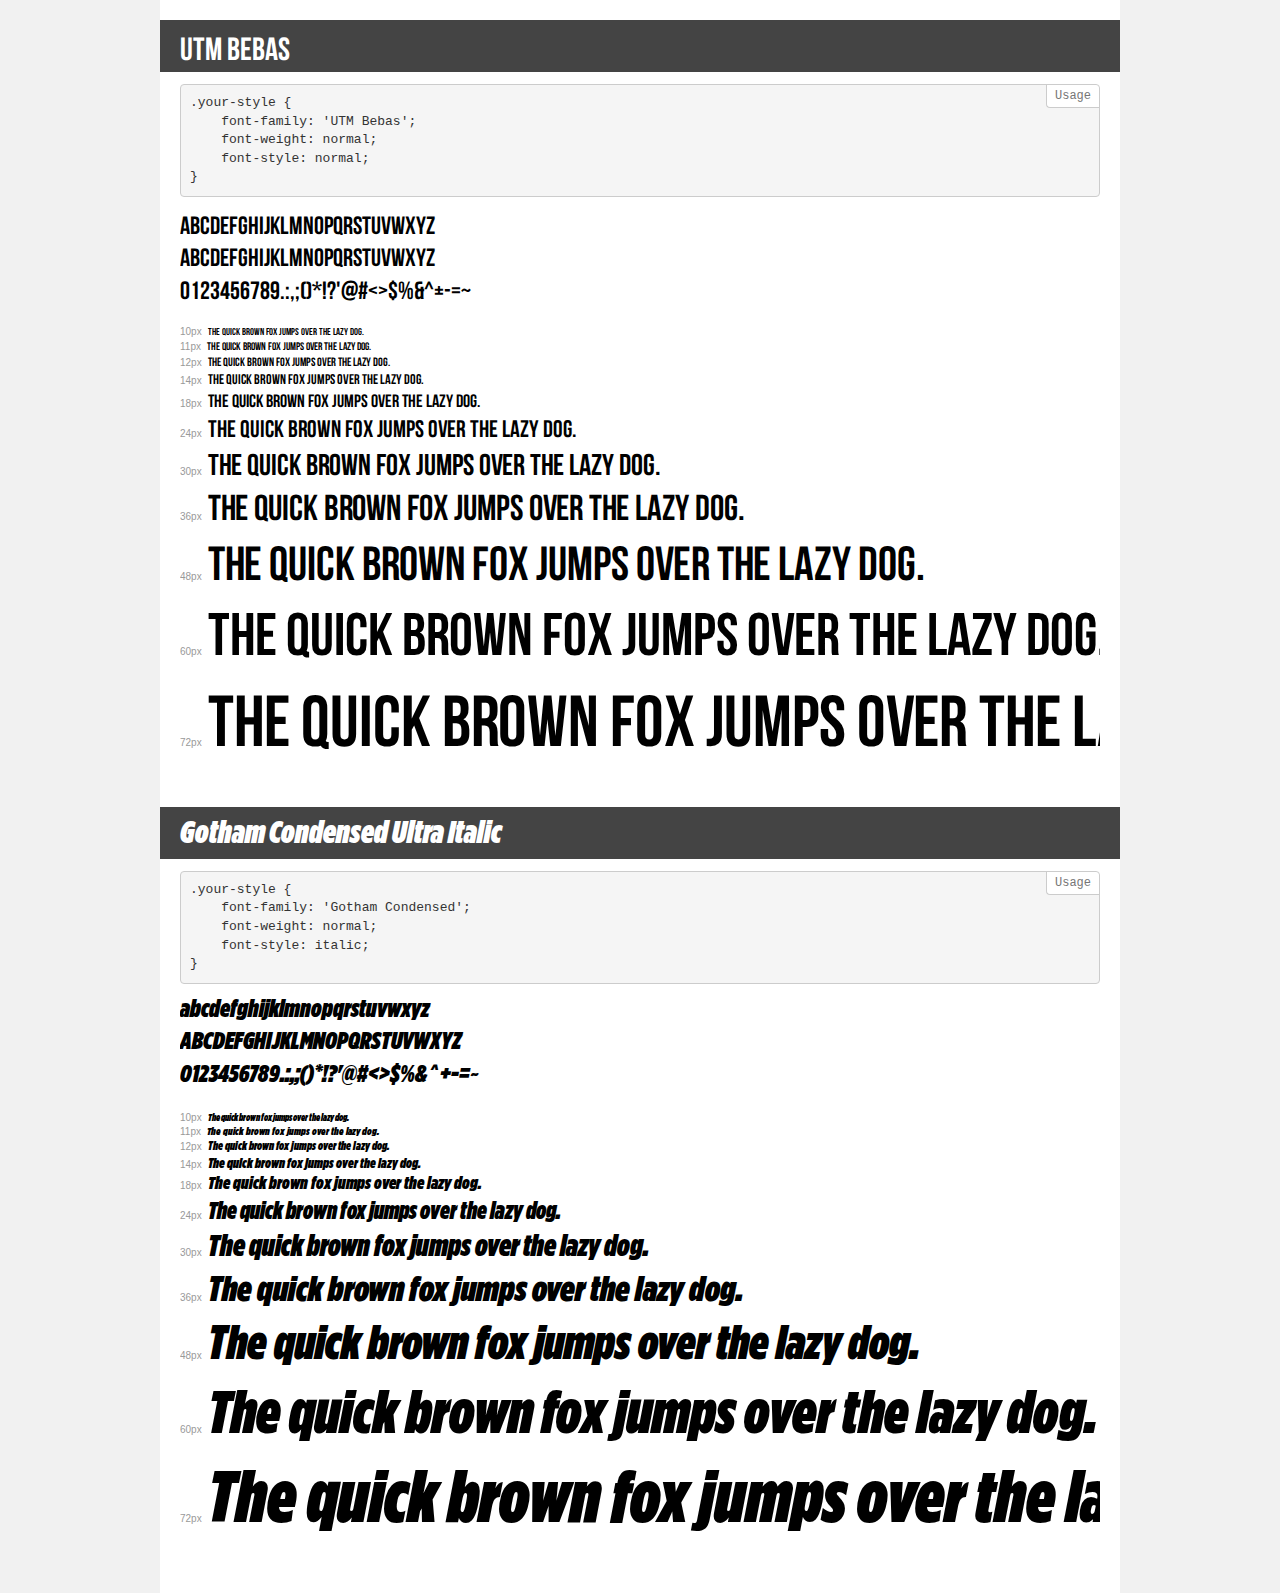
<file: app/fonts/demo.html>
<!DOCTYPE html>
<html>
<head>
    <meta charset="utf-8">
    <meta http-equiv="X-UA-Compatible" content="IE=edge">
    <meta name="viewport" content="width=device-width, initial-scale=1">
    <meta name="robots" content="noindex, noarchive">
    <meta name="format-detection" content="telephone=no">
    <title>Transfonter demo</title>
    <link href="stylesheet.css" rel="stylesheet">
    <style>
        /*
        http://meyerweb.com/eric/tools/css/reset/
        v2.0 | 20110126
        License: none (public domain)
        */
        html, body, div, span, applet, object, iframe,
        h1, h2, h3, h4, h5, h6, p, blockquote, pre,
        a, abbr, acronym, address, big, cite, code,
        del, dfn, em, img, ins, kbd, q, s, samp,
        small, strike, strong, sub, sup, tt, var,
        b, u, i, center,
        dl, dt, dd, ol, ul, li,
        fieldset, form, label, legend,
        table, caption, tbody, tfoot, thead, tr, th, td,
        article, aside, canvas, details, embed,
        figure, figcaption, footer, header, hgroup,
        menu, nav, output, ruby, section, summary,
        time, mark, audio, video {
            margin: 0;
            padding: 0;
            border: 0;
            font-size: 100%;
            font: inherit;
            vertical-align: baseline;
        }
        /* HTML5 display-role reset for older browsers */
        article, aside, details, figcaption, figure,
        footer, header, hgroup, menu, nav, section {
            display: block;
        }
        body {
            line-height: 1;
        }
        ol, ul {
            list-style: none;
        }
        blockquote, q {
            quotes: none;
        }
        blockquote:before, blockquote:after,
        q:before, q:after {
            content: '';
            content: none;
        }
        table {
            border-collapse: collapse;
            border-spacing: 0;
        }
        /* common styles */
        body {
            background: #f1f1f1;
            color: #000;
        }
        .page {
            background: #fff;
            width: 920px;
            margin: 0 auto;
            padding: 20px 20px 0 20px;
            overflow: hidden;
        }
        .font-container {
            overflow-x: auto;
            overflow-y: hidden;
            margin-bottom: 40px;
            line-height: 1.3;
            white-space: nowrap;
            padding-bottom: 5px;
        }
        h1 {
            position: relative;
            background: #444;
            font-size: 32px;
            color: #fff;
            padding: 10px 20px;
            margin: 0 -20px 12px -20px;
        }
        .letters {
            font-size: 25px;
            margin-bottom: 20px;
        }
        .s10:before {
            content: '10px';
        }
        .s11:before {
            content: '11px';
        }
        .s12:before {
            content: '12px';
        }
        .s14:before {
            content: '14px';
        }
        .s18:before {
            content: '18px';
        }
        .s24:before {
            content: '24px';
        }
        .s30:before {
            content: '30px';
        }
        .s36:before {
            content: '36px';
        }
        .s48:before {
            content: '48px';
        }
        .s60:before {
            content: '60px';
        }
        .s72:before {
            content: '72px';
        }
        .s10:before, .s11:before, .s12:before, .s14:before,
        .s18:before, .s24:before, .s30:before, .s36:before,
        .s48:before, .s60:before, .s72:before {
            font-family: Arial, sans-serif;
            font-size: 10px;
            font-weight: normal;
            font-style: normal;
            color: #999;
            padding-right: 6px;
        }
        pre {
            display: block;
            position: relative;
            padding: 9px;
            margin: 0 0 10px;
            font-family: Monaco, Menlo, Consolas, "Courier New", monospace !important;
            font-size: 13px;
            line-height: 1.428571429;
            color: #333;
            font-weight: normal !important;
            font-style: normal !important;
            background-color: #f5f5f5;
            border: 1px solid #ccc;
            overflow-x: auto;
            border-radius: 4px;
        }
        pre:after {
            display: block;
            position: absolute;
            right: 0;
            top: 0;
            content: 'Usage';
            line-height: 1;
            padding: 5px 8px;
            font-size: 12px;
            color: #767676;
            background-color: #fff;
            border: 1px solid #ccc;
            border-right: none;
            border-top: none;
            border-radius: 0 4px 0 4px;
            z-index: 10;
        }
        /* responsive */
        @media (max-width: 959px) {
            .page {
                width: auto;
                margin: 0;
            }
        }
    </style>
</head>
<body>
<div class="page">
    <div class="demo" style="font-family: 'UTM Bebas'; font-weight: normal; font-style: normal;">
        <h1>UTM Bebas</h1>
        <pre>.your-style {
    font-family: 'UTM Bebas';
    font-weight: normal;
    font-style: normal;
}</pre>
        <div class="font-container">
            <p class="letters">
                abcdefghijklmnopqrstuvwxyz<br>
ABCDEFGHIJKLMNOPQRSTUVWXYZ<br>
                0123456789.:,;()*!?'@#<>$%&^+-=~
            </p>
            <p class="s10" style="font-size: 10px;">The quick brown fox jumps over the lazy dog.</p>
            <p class="s11" style="font-size: 11px;">The quick brown fox jumps over the lazy dog.</p>
            <p class="s12" style="font-size: 12px;">The quick brown fox jumps over the lazy dog.</p>
            <p class="s14" style="font-size: 14px;">The quick brown fox jumps over the lazy dog.</p>
            <p class="s18" style="font-size: 18px;">The quick brown fox jumps over the lazy dog.</p>
            <p class="s24" style="font-size: 24px;">The quick brown fox jumps over the lazy dog.</p>
            <p class="s30" style="font-size: 30px;">The quick brown fox jumps over the lazy dog.</p>
            <p class="s36" style="font-size: 36px;">The quick brown fox jumps over the lazy dog.</p>
            <p class="s48" style="font-size: 48px;">The quick brown fox jumps over the lazy dog.</p>
            <p class="s60" style="font-size: 60px;">The quick brown fox jumps over the lazy dog.</p>
            <p class="s72" style="font-size: 72px;">The quick brown fox jumps over the lazy dog.</p>
        </div>
    </div>
    <div class="demo" style="font-family: 'Gotham Condensed'; font-weight: normal; font-style: italic;">
        <h1>Gotham Condensed Ultra Italic</h1>
        <pre>.your-style {
    font-family: 'Gotham Condensed';
    font-weight: normal;
    font-style: italic;
}</pre>
        <div class="font-container">
            <p class="letters">
                abcdefghijklmnopqrstuvwxyz<br>
ABCDEFGHIJKLMNOPQRSTUVWXYZ<br>
                0123456789.:,;()*!?'@#<>$%&^+-=~
            </p>
            <p class="s10" style="font-size: 10px;">The quick brown fox jumps over the lazy dog.</p>
            <p class="s11" style="font-size: 11px;">The quick brown fox jumps over the lazy dog.</p>
            <p class="s12" style="font-size: 12px;">The quick brown fox jumps over the lazy dog.</p>
            <p class="s14" style="font-size: 14px;">The quick brown fox jumps over the lazy dog.</p>
            <p class="s18" style="font-size: 18px;">The quick brown fox jumps over the lazy dog.</p>
            <p class="s24" style="font-size: 24px;">The quick brown fox jumps over the lazy dog.</p>
            <p class="s30" style="font-size: 30px;">The quick brown fox jumps over the lazy dog.</p>
            <p class="s36" style="font-size: 36px;">The quick brown fox jumps over the lazy dog.</p>
            <p class="s48" style="font-size: 48px;">The quick brown fox jumps over the lazy dog.</p>
            <p class="s60" style="font-size: 60px;">The quick brown fox jumps over the lazy dog.</p>
            <p class="s72" style="font-size: 72px;">The quick brown fox jumps over the lazy dog.</p>
        </div>
    </div>
</div>
</body>
</html>
</file>
<file: app/fonts/stylesheet.css>
@font-face {
    font-family: 'UTM Bebas';
    src: url('UTMBebas.woff2') format('woff2'),
        url('UTMBebas.woff') format('woff');
    font-weight: normal;
    font-style: normal;
}

@font-face {
    font-family: 'Gotham Condensed';
    src: url('GothamCondensed-UltraItalic.woff2') format('woff2'),
        url('GothamCondensed-UltraItalic.woff') format('woff');
    font-weight: normal;
    font-style: italic;
}
</file>
